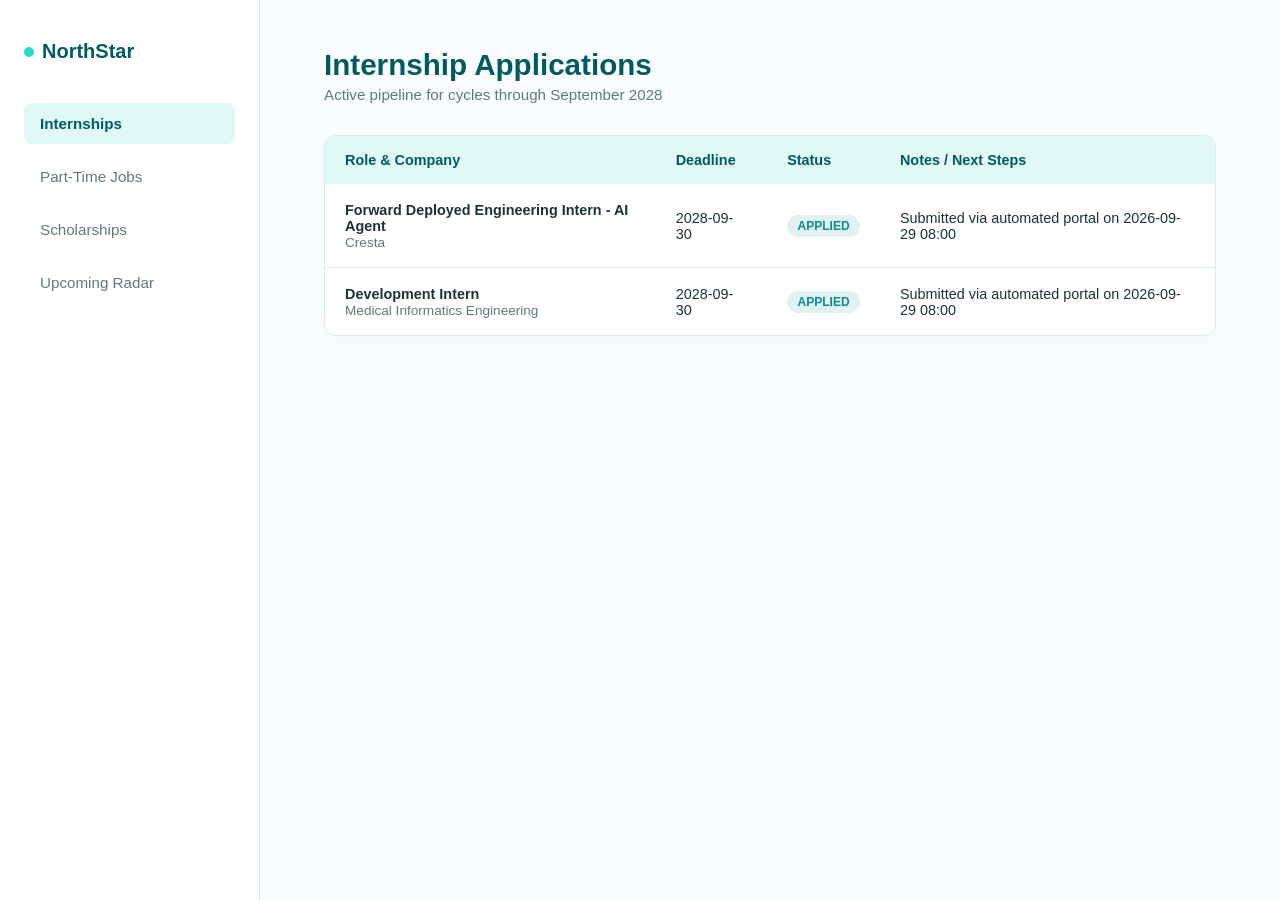
<file: docs/index.html>
<!DOCTYPE html>
<html lang="en">
<head>
    <meta charset="UTF-8">
    <meta name="viewport" content="width=device-width, initial-scale=1.0">
    <title>NorthStar | Opportunity Pipeline</title>
    <link rel="stylesheet" href="style.css">
</head>
<body>
    <nav>
        <div class="brand">
            <span class="brand-dot"></span>
            NorthStar
        </div>
        <ul class="nav-links">
            <li><button class="nav-btn active" data-tab="internships">Internships</button></li>
            <li><button class="nav-btn" data-tab="part-time">Part-Time Jobs</button></li>
            <li><button class="nav-btn" data-tab="scholarships">Scholarships</button></li>
            <li><button class="nav-btn" data-tab="radar">Upcoming Radar</button></li>
        </ul>
    </nav>

    <main>
        <!-- Tab 1: Internships -->
        <section id="tab-internships" class="tab-content active">
            <header>
                <h1>Internship Applications</h1>
                <p>Active pipeline for cycles through September 2028</p>
            </header>
            <div class="table-container">
                <table>
                    <thead>
                        <tr>
                            <th>Role & Company</th>
                            <th>Deadline</th>
                            <th>Status</th>
                            <th>Notes / Next Steps</th>
                        </tr>
                    </thead>
                    <tbody id="body-internships">
                        <tr><td colspan="4">Loading data...</td></tr>
                    </tbody>
                </table>
            </div>
        </section>

        <!-- Tab 2: Part-Time Jobs -->
        <section id="tab-part-time" class="tab-content">
            <header>
                <h1>Part-Time Applications</h1>
                <p>Campus roles, student employment, and academic positions</p>
            </header>
            <div class="table-container">
                <table>
                    <thead>
                        <tr>
                            <th>Role & Organization</th>
                            <th>Deadline</th>
                            <th>Status</th>
                            <th>Notes / Next Steps</th>
                        </tr>
                    </thead>
                    <tbody id="body-part-time">
                        <tr><td colspan="4">Loading data...</td></tr>
                    </tbody>
                </table>
            </div>
        </section>

        <!-- Tab 3: Scholarships -->
        <section id="tab-scholarships" class="tab-content">
            <header>
                <h1>Scholarships & Grants</h1>
                <p>Merit grants, leadership awards, and academic funding</p>
            </header>
            <div class="table-container">
                <table>
                    <thead>
                        <tr>
                            <th>Award & Foundation</th>
                            <th>Deadline</th>
                            <th>Status</th>
                            <th>Notes / Next Steps</th>
                        </tr>
                    </thead>
                    <tbody id="body-scholarships">
                        <tr><td colspan="4">Loading data...</td></tr>
                    </tbody>
                </table>
            </div>
        </section>

        <!-- Tab 4: Upcoming Radar & Skills -->
        <section id="tab-radar" class="tab-content">
            <header>
                <h1>Upcoming Radar & Skills Roadmap</h1>
                <p>Cycles opening ahead and technical proficiencies to target</p>
            </header>
            <div class="cards-grid" id="container-radar">
                <p>Loading radar opportunities...</p>
            </div>
        </section>
    </main>

    <script>
        const navButtons = document.querySelectorAll('.nav-btn');
        const tabSections = document.querySelectorAll('.tab-content');

        navButtons.forEach(btn => {
            btn.addEventListener('click', () => {
                navButtons.forEach(b => b.classList.remove('active'));
                tabSections.forEach(s => s.classList.remove('active'));

                btn.classList.add('active');
                const targetTab = btn.getAttribute('data-tab');
                document.getElementById(`tab-${targetTab}`).classList.add('active');
            });
        });

        fetch('tracker.json')
            .then(res => res.json())
            .then(data => {
                const items = data.items || [];

                function populateTable(tbodyId, category) {
                    const tbody = document.getElementById(tbodyId);
                    tbody.innerHTML = '';
                    const matched = items.filter(item => item.category === category);

                    if (matched.length === 0) {
                        tbody.innerHTML = '<tr><td colspan="4">No entries recorded in this category.</td></tr>';
                        return;
                    }

                    matched.forEach(item => {
                        const row = document.createElement('tr');
                        const statusClass = `badge-${(item.status || 'applied').toLowerCase()}`;
                        row.innerHTML = `
                            <td><strong>${item.title}</strong><br><span style="color: var(--text-muted); font-size: 0.85rem;">${item.company}</span></td>
                            <td>${item.deadline || '—'}</td>
                            <td><span class="badge ${statusClass}">${item.status}</span></td>
                            <td>${item.notes || '—'}</td>
                        `;
                        tbody.appendChild(row);
                    });
                }

                populateTable('body-internships', 'internship');
                populateTable('body-part-time', 'part_time');
                populateTable('body-scholarships', 'scholarship');

                const radarContainer = document.getElementById('container-radar');
                radarContainer.innerHTML = '';
                const radarItems = data.upcoming_radar || [];

                if (radarItems.length === 0) {
                    radarContainer.innerHTML = '<p>No upcoming opportunities queued.</p>';
                    return;
                }

                radarItems.forEach(opp => {
                    const card = document.createElement('div');
                    card.className = 'card';
                    const tags = (opp.target_skills || []).map(skill => `<span class="skill-tag">${skill}</span>`).join('');
                    card.innerHTML = `
                        <h3>${opp.title}</h3>
                        <div class="meta">Expected Window: <strong>${opp.open_date}</strong> • Type: ${opp.type}</div>
                        <div style="margin-top: 0.75rem;">
                            <div style="font-size: 0.75rem; text-transform: uppercase; color: var(--text-muted); font-weight: 600;">Target Skills:</div>
                            ${tags}
                        </div>
                    `;
                    radarContainer.appendChild(card);
                });
            })
            .catch(err => {
                console.error("Failed to load tracker.json:", err);
            });
    </script>
</body>
</html>
</file>
<file: docs/style.css>
:root {
    --bg-white: #FAFDFF;
    --card-bg: #FFFFFF;
    --teal-dark: #005A60;
    --teal-primary: #0A8B8F;
    --turquoise-accent: #2BD9C8;
    --turquoise-light: #E0F9F6;
    --text-main: #1C3336;
    --text-muted: #5E7A7D;
    --border-subtle: #D8ECE9;
    --status-accepted: #10B981;
    --status-rejected: #EF4444;
    --status-applied: #0A8B8F;
}

* {
    box-sizing: border-box;
    margin: 0;
    padding: 0;
    font-family: -apple-system, BlinkMacSystemFont, "Segoe UI", Roboto, Helvetica, Arial, sans-serif;
}

body {
    background-color: var(--bg-white);
    color: var(--text-main);
    display: flex;
    min-height: 100vh;
}

/* Sidebar Navigation */
nav {
    width: 260px;
    background: #FFFFFF;
    border-right: 1px solid var(--border-subtle);
    padding: 2.5rem 1.5rem;
    display: flex;
    flex-direction: column;
}

.brand {
    font-size: 1.25rem;
    font-weight: 700;
    color: var(--teal-dark);
    margin-bottom: 2.5rem;
    display: flex;
    align-items: center;
    gap: 0.5rem;
}

.brand-dot {
    width: 10px;
    height: 10px;
    border-radius: 50%;
    background-color: var(--turquoise-accent);
}

.nav-links {
    list-style: none;
    display: flex;
    flex-direction: column;
    gap: 0.75rem;
}

.nav-links a {
    text-decoration: none;
    color: var(--text-muted);
    font-size: 0.95rem;
    font-weight: 500;
    padding: 0.75rem 1rem;
    border-radius: 8px;
    transition: all 0.2s ease;
}

.nav-links a.active, .nav-links a:hover {
    background-color: var(--turquoise-light);
    color: var(--teal-dark);
    font-weight: 600;
}

/* Main Dashboard */
main {
    flex: 1;
    padding: 3rem 4rem;
    overflow-y: auto;
}

header {
    margin-bottom: 2rem;
}

header h1 {
    font-size: 1.85rem;
    color: var(--teal-dark);
    font-weight: 700;
}

header p {
    color: var(--text-muted);
    margin-top: 0.25rem;
    font-size: 0.95rem;
}

/* Data Tables */
.table-container {
    background: var(--card-bg);
    border-radius: 12px;
    border: 1px solid var(--border-subtle);
    box-shadow: 0 4px 20px rgba(10, 139, 143, 0.04);
    overflow: hidden;
}

table {
    width: 100%;
    border-collapse: collapse;
    text-align: left;
    font-size: 0.9rem;
}

th {
    background: var(--turquoise-light);
    color: var(--teal-dark);
    font-weight: 600;
    padding: 1rem 1.25rem;
}

td {
    padding: 1.1rem 1.25rem;
    border-bottom: 1px solid var(--border-subtle);
    color: var(--text-main);
}

tr:last-child td {
    border-bottom: none;
}

/* Badges */
.badge {
    display: inline-block;
    padding: 0.25rem 0.65rem;
    border-radius: 20px;
    font-size: 0.75rem;
    font-weight: 600;
    text-transform: uppercase;
}

.badge-applied {
    background: rgba(10, 139, 143, 0.12);
    color: var(--status-applied);
}

.badge-accepted {
    background: rgba(16, 185, 129, 0.12);
    color: var(--status-accepted);
}

.badge-rejected {
    background: rgba(239, 68, 68, 0.12);
    color: var(--status-rejected);
}

/* Upcoming Radar & Skills Grid */
.cards-grid {
    display: grid;
    grid-template-columns: repeat(auto-fill, minmax(320px, 1fr));
    gap: 1.5rem;
}

.card {
    background: var(--card-bg);
    border: 1px solid var(--border-subtle);
    border-radius: 12px;
    padding: 1.5rem;
    box-shadow: 0 4px 15px rgba(10, 139, 143, 0.03);
}

.card h3 {
    color: var(--teal-dark);
    font-size: 1.1rem;
    margin-bottom: 0.5rem;
}

.card .meta {
    font-size: 0.85rem;
    color: var(--text-muted);
    margin-bottom: 1rem;
}

.skill-tag {
    display: inline-block;
    background: var(--turquoise-light);
    color: var(--teal-primary);
    font-size: 0.75rem;
    font-weight: 600;
    padding: 0.2rem 0.5rem;
    border-radius: 6px;
    margin-right: 0.4rem;
    margin-top: 0.4rem;
}

/* SPA Navigation & Tabs */
.nav-btn {
    width: 100%;
    text-align: left;
    background: none;
    border: none;
    cursor: pointer;
    font-size: 0.95rem;
    font-weight: 500;
    color: var(--text-muted);
    padding: 0.75rem 1rem;
    border-radius: 8px;
    transition: all 0.2s ease;
}

.nav-btn.active, .nav-btn:hover {
    background-color: var(--turquoise-light);
    color: var(--teal-dark);
    font-weight: 600;
}

.tab-content {
    display: none;
}

.tab-content.active {
    display: block;
}
</file>
